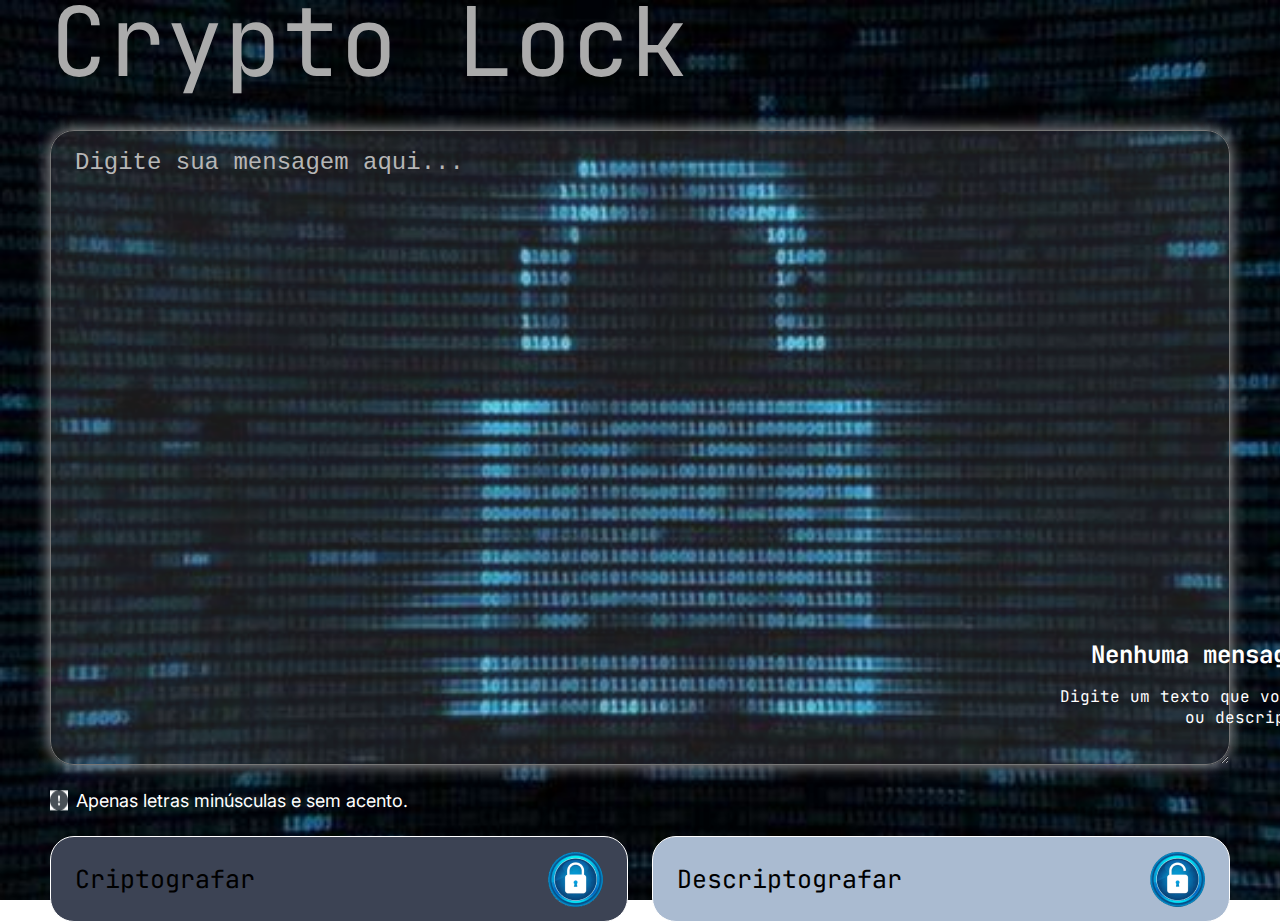
<file: index.html>
<!DOCTYPE html>
<html lang="pt-br">

<head>
  <meta charset="UTF-8">
  <meta name="viewport" content="width=device-width, initial-scale=1.0">
  <title>Crypto Lock</title>
  <link rel="stylesheet" href="style.css">
</head>

<body>
  <main class="apresentacao">
    <section class="apresentacao__conteudo">
      <h1 class="apresentacao__conteudo__titulo">Crypto Lock</h1> 
      <textarea placeholder="Digite sua mensagem aqui..." cols="100" rows="50" class="apresentacao__conteudo_placeholder"></textarea>
      <p class="paragrafo">
        <img src="./images/exclamacao.png" alt="Ícone de exclamação">
        Apenas letras minúsculas e sem acento.
    </p>
      <div class="botao">
        <button class="botao__criptografar">Criptografar <img src="./images/Botao_Criptografar.png" alt="Cadeado fechado"></button>
        <button class="botao__descriptografar">Descriptografar <img src="./images/Botao_Descriptografar.png" alt="Cadeado aberto"></button>
      </div>
    </section>
    <section class="misterio">
        <div class="mensagem">
          <p class="mensagem__erro">Nenhuma mensagem encontrada</p>
          <p class="mensagem__digite">Digite um texto que você deseja criptografar ou descriptografar.</p>
        </div>
    </section>
 </main>
</body>
</html>
</file>
<file: style.css>
@import url('https://fonts.googleapis.com/css2?family=Inter&family=JetBrains+Mono:ital,wght@0,100..800;1,100..800&display=swap');

* {
  padding: 0;
  margin: 0;
}

html {
    background-image: url('./images/fundo.jpg');
    background-size: cover;
    background-repeat: no-repeat;
    opacity: 1;
  }

body {
    height: 100vh;
    box-sizing: border-box;
    padding: 40px 50px;
  }

.apresentacao {
    display: flex;
    align-items: center;
    justify-content: space-between;
    height: 100%;
    gap: 50px;
}

.apresentacao__conteudo {
    width: 100%;
    height: 944px;
    gap: 25px;
    display: flex;
    flex-direction: column;
    justify-content: center;
}

.apresentacao__conteudo__titulo {
  font-size: 96px;
  font-family:'JetBrains Mono', monospace; 
  font-weight: 400;
  color: #ABABAB;
}

.apresentacao__conteudo_placeholder {
  font-size: 24px;
  background-color: rgba(255, 255, 255, 10%);
  border-radius: 24px;
  color: white;
  padding: 18px 24px;
  box-sizing: border-box;
  box-shadow: 0px 0px 15px #ABABAB;
}
.apresentacao__conteudo_placeholder::placeholder {
  color: #B6B6B6;
}


.paragrafo {
  font-size: 18px;
  font-family: "Inter", sans-serif;
  display: flex;
  color: #FFFFFF;
  gap: 8px;
}

.botao {
  display: flex;
  gap: 24px;
}

.botao__criptografar {
  font-family: 'JetBrains Mono', monospace;
  font-size: 25px;
  width: 100%;
  border-radius: 24px;
  background-color: #3C4354;
  stroke: #FFFFFF;
  height: 86px;  
  display: flex;
  align-items: center;
  justify-content: space-between;
  gap: 20px;
  padding: 35px 24px;
  border: 1px solid #FFFFFF;
}

.botao__descriptografar {
  font-family: 'JetBrains Mono', monospace;
  font-size: 25px;
  width: 100%;
  border-radius: 24px;
  background-color: #AABBD1;
  stroke: #FFFFFF;
  height: 86px; 
  display: flex;
  align-items: center;
  justify-content: space-between;
  gap: 20px;
  padding: 35px 24px;
  border: 1px solid #FFFFFF;
}

.misterio {
  background-image: url(./images/misterio\ 3.png);
  background-size: cover;
  background-position: center;
  height: 944px;
  background-repeat: no-repeat;
  width: 680px;
  position: relative;
  box-shadow: 0px 0px 15px #ABABAB;
  border-radius: 32px;
}

.mensagem {
  position: absolute;
  top: 70%;
  left: 50%;
  transform: translate(-50%, 0);
  width: 450px;
}

.mensagem__erro {
  color: white;
  font-size: 24px;
  font-family: 'JetBrains Mono', monospace;
  font-weight: 700;
  text-align: center;
  margin-bottom: 16px;
}

.mensagem__digite {
  color: white;
  font-size: 16px;
  font-family: 'JetBrains Mono', monospace;
  text-align: center;
}

@media (max-width:992px){
  .apresentacao {
    flex-direction: column;
  }
  .apresentacao__conteudo {
    width: 100%;
  }
  body {
    width: 100%;
  }
}
</file>
